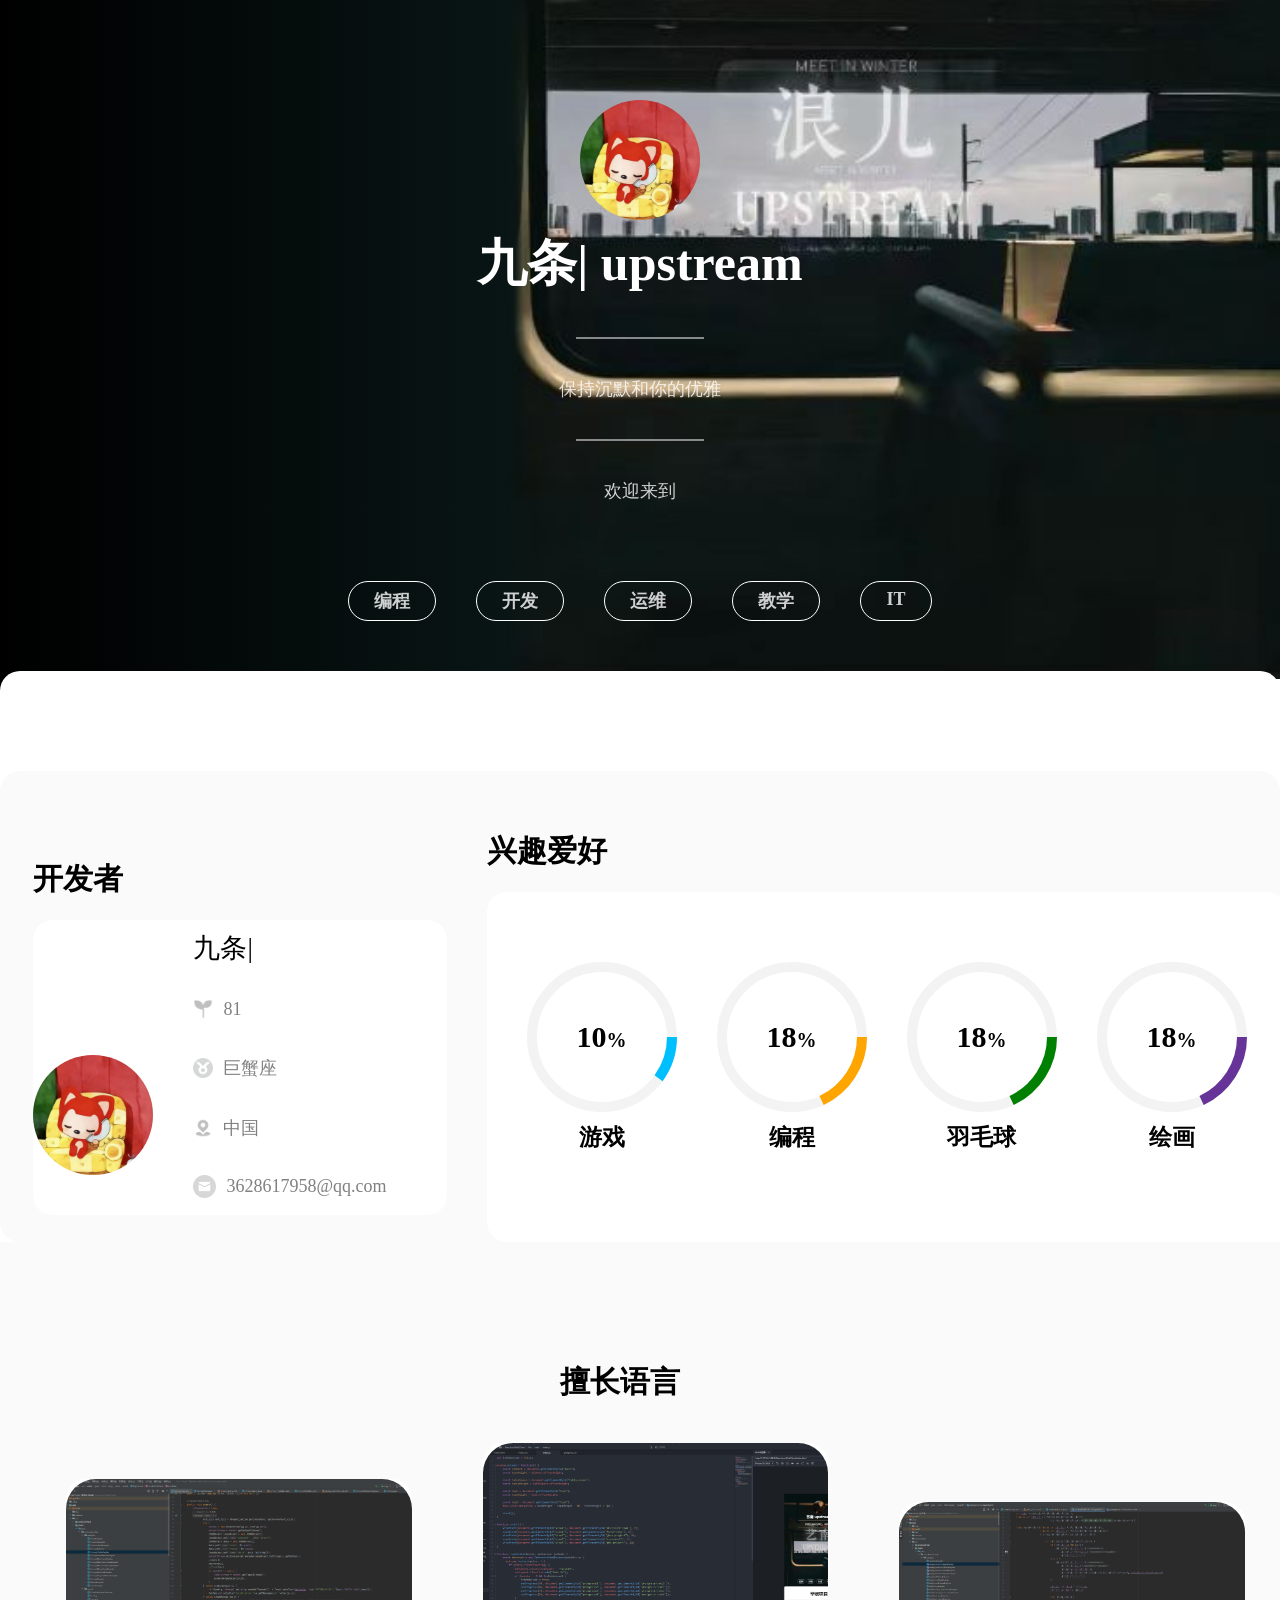
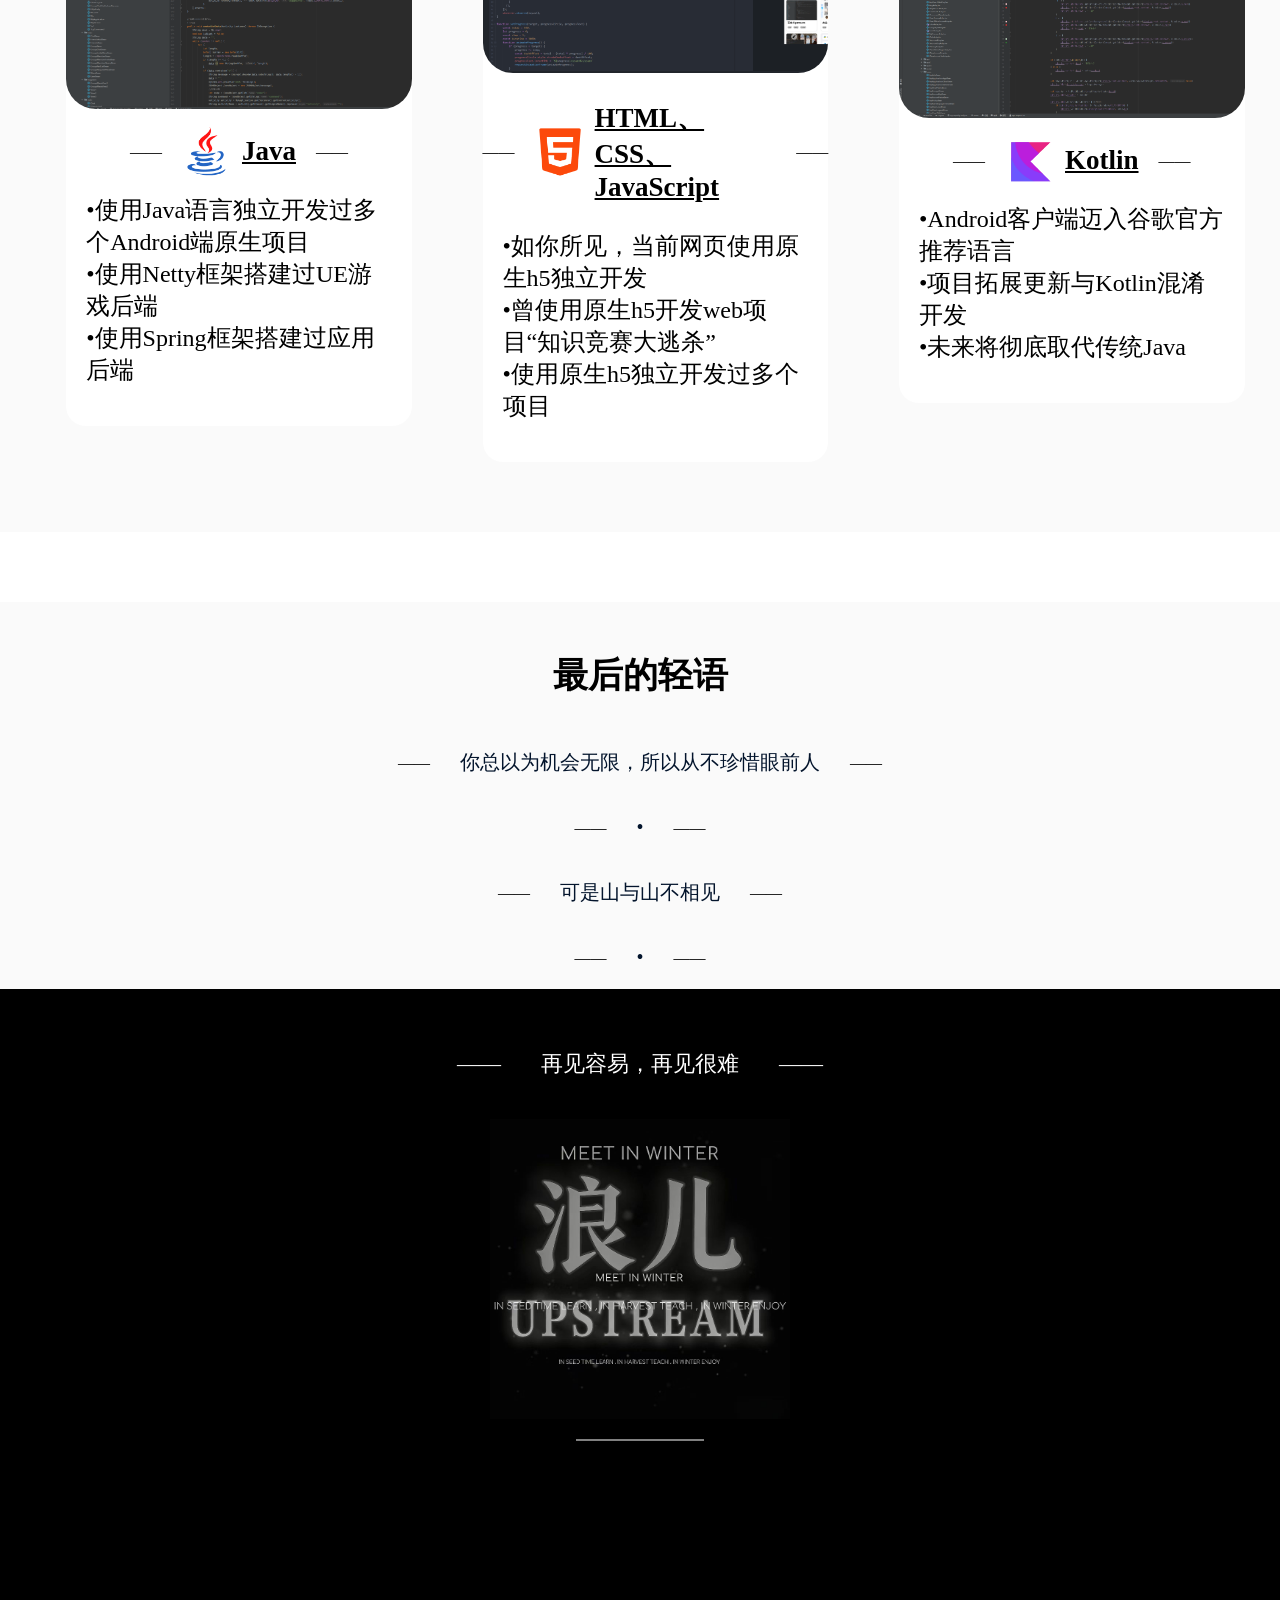
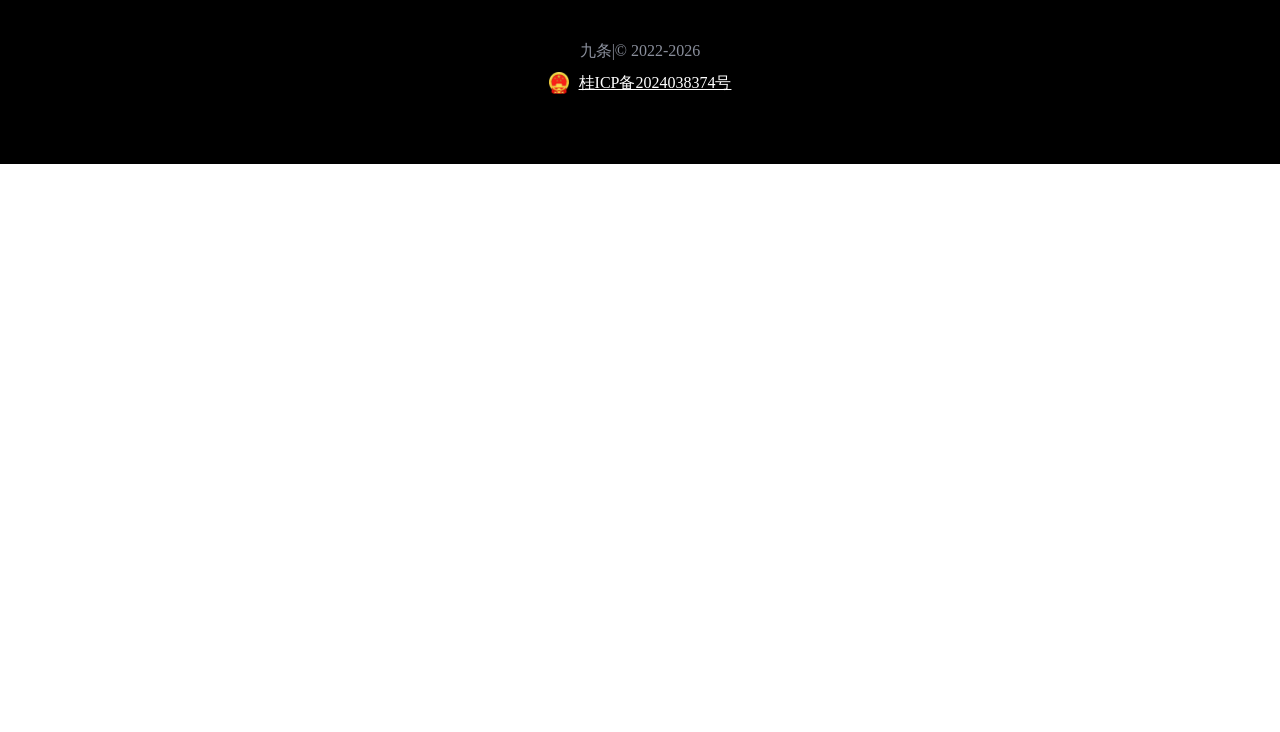
<file: pc/pc.html>
<!DOCTYPE html>
<html>
	<head>
		<meta charset="UTF-8" name="viewport" content="user-scalable=0"/>
		<title>九条|</title>
		<link type="text/css" href="css/index.css" rel="stylesheet"/>
		<link type="text/css" href="css/progress.css" rel="stylesheet"/>
		<link type="text/css" href="css/load.css" rel="stylesheet"/>
		<script src="js/index.js"></script>
	</head>
	<body>
		<div class="container" id="loadSpace">
			<div class="loading"><i></i><i></i><i></i><i></i></div>
		</div>
		<div class="image-container">
			<div id="back-space"></div>
			<img src="img/back_le.webp" id="back"/>
		</div>
		<div class="content">
			<!--top space-->
			<div class="content-space" id="top1">
				<div class="content-space" id="t">
					<img src="img/my.webp" id="icon"/>
					<p class="title">九条| upstream</p>
					<div class="divider"></div>
					<p class="description">保持沉默和你的优雅</p>
					<div class="divider"></div>
					<p class="description">欢迎来到</p>
				</div>
			</div>
			<!--content space-->
			<div class="content-space" id="top2">
				<div id="table-space">
					<div class="table-space">
						<p class="table">编程</p>
					</div>
					<div class="table-space">
						<p class="table">开发</p>
					</div>
					<div class="table-space">
						<p class="table">运维</p>
					</div>
					<div class="table-space">
						<p class="table">教学</p>
					</div>
					<div class="table-space">
						<p class="table">IT</p>
					</div>
				</div>
				<!--card space-->
				<div id="main-space">
					<!-- <p class="main-title" id="main-1">毕设项目</p> -->
					<!-- <div class="project-space" id="main-2">
						<div class="project-card" onclick="project1()">
							<img src="img/project1.webp" class="project-img"/>
							<p class="project-description">艺南 Upstream</p>
							<div class="project-table-space">
								<div class="project-table">
									<p class="project-language">Java</p>
								</div>
								<div class="project-table">
									<p class="project-language">Netty</p>
								</div>
								<div class="project-table">
									<p class="project-language">Flutter</p>
								</div>
							</div>
						</div>
						<div class="project-card" onclick="project2()">
							<img src="img/project2.webp" class="project-img"/>
							<p class="project-description">水仙 Narcissus</p>
							<div class="project-table-space">
								<div class="project-table">
									<p class="project-language">Java</p>
								</div>
								<div class="project-table">
									<p class="project-language">PHP</p>
								</div>
								<div class="project-table">
									<p class="project-language">Swoole</p>
								</div>
								<div class="project-table">
									<p class="project-language">Android</p>
								</div>
							</div>
						</div>
						<div class="project-card" onclick="project3()">
							<img src="img/project3.webp" class="project-img"/>
							<p class="project-description">老王岛 Game</p>
							<div class="project-table-space">
								<div class="project-table">
									<p class="project-language">C++</p>
								</div>
								<div class="project-table">
									<p class="project-language">UE4</p>
								</div>
								<div class="project-table">
									<p class="project-language">Java</p>
								</div>
								<div class="project-table">
									<p class="project-language">Netty</p>
								</div>
							</div>
						</div>
						<div class="project-card" onclick="project4()">
							<img src="img/project4.webp" class="project-img"/>
							<p class="project-description">JieDanHome</p>
							<div class="project-table-space">
								<div class="project-table">
									<p class="project-language">Java</p>
								</div>
								<div class="project-table">
									<p class="project-language">PHP</p>
								</div>
								<div class="project-table">
									<p class="project-language">Swoole</p>
								</div>
								<div class="project-table">
									<p class="project-language">Android</p>
								</div>
							</div>
						</div>
					</div> -->
					<!--developer and hobby space-->
					<div id="developer-space">
						<div id="developer-row-space">
							<!-- developer -->
							<div class="developer-column-sapce">
								<p class="card-text">开发者</p>
								<div class="developer-row" id="developer-data-card">
									<a href="http:119.147.202.190:12976"><img src="img/my.webp" id="icon"/></a>
									<div class="developer-column" id="developer-data">
										<p class="developer-name">九条|</p>
										<div class="developer-data-space">
											<img src="img/age.webp" class="developer-data-img"/>
											<p class="developer-data-text">81</p>
										</div>
										<div class="developer-data-space">
											<img src="img/moon.webp" class="developer-data-img"/>
											<p class="developer-data-text">巨蟹座</p>
										</div>
										<div class="developer-data-space">
											<img src="img/address.webp" class="developer-data-img"/>
											<p class="developer-data-text">中国</p>
										</div>
										<div class="developer-data-space">
											<img src="img/mail.webp" class="developer-data-img2"/>
											<p class="developer-data-text">3628617958@qq.com</p>
										</div>
									</div>
								</div>
							</div>
							<div id="view1"></div>
							<!-- hobby -->
							<div class="developer-column-sapce">
								<p class="card-text">兴趣爱好</p>
								<div class="hobby-data" id="hobby-data">
									<div class="box">
										<div class="percent" id="p1" onclick="p1()">
											<svg>
												<circle cx="70" cy="70" r="70"></circle>
												<circle cx="70" cy="70" r="70" id="proagress1"></circle>
											</svg>
											<div class="number">
												<h2 id="proagress-text1">40<span>%</span></h2>
											</div>
										</div>
										<h2 class="text">游戏</h2>
									</div>
									<div class="box">
										<div class="percent" id="p2" onclick="p2()">
											<svg>
												<circle cx="70" cy="70" r="70"></circle>
												<circle cx="70" cy="70" r="70" id="proagress2"></circle>
											</svg>
											<div class="number">
												<h2 id="proagress-text2">82<span>%</span></h2>
											</div>
										</div>
										<h2 class="text">编程</h2>
									</div>
									<div class="box">
										<div class="percent" id="p3" onclick="p3()">
											<svg>
												<circle cx="70" cy="70" r="70"></circle>
												<circle cx="70" cy="70" r="70" id="proagress3"></circle>
											</svg>
											<div class="number">
												<h2 id="proagress-text3">70<span>%</span></h2>
											</div>
										</div>
										<h2 class="text">羽毛球</h2>
									</div>
									<div class="box">
										<div class="percent" id="p4" onclick="p4()">
											<svg>
												<circle cx="70" cy="70" r="70"></circle>
												<circle cx="70" cy="70" r="70" id="proagress4"></circle>
											</svg>
											<div class="number">
												<h2 id="proagress-text4">54<span>%</span></h2>
											</div>
										</div>
										<h2 class="text">绘画</h2>
									</div>
								</div>
							</div>
						</div>
					</div>
					<div id="language-top"><p class="card-text">擅长语言</p></div>
					<div id="developer-space3">
						<!--language space-->
						<div class="language-row" id="language1">
							<div id="view2"></div>
							<div class="language-card">
								<img src="img/java_project.webp" class="language-project"/>
								<div class="language-space">
									<p>——</p>
									<img src="img/java.webp" class="language-img"/>
									<p class="underline">Java</p>
									<p>——</p>
								</div>
								<p class="language-content">•使用Java语言独立开发过多个Android端原生项目<br>•使用Netty框架搭建过UE游戏后端<br>•使用Spring框架搭建过应用后端</p>
							</div>
							<div class="language-card">
								<img src="img/html_project.webp" class="language-project"/>
								<div class="language-space">
									<p>——</p>
									<img src="img/html.webp" class="language-img"/>
									<p class="underline">HTML、CSS、JavaScript</p>
									<p>——</p>
								</div>
								<div class="language-content-space">
									<p class="language-content">•如你所见，当前网页使用原生h5独立开发<br>•曾使用原生h5开发web项目“知识竞赛大逃杀”<br>•使用原生h5独立开发过多个项目</p>
								</div>
							</div>
							<div class="language-card">
								<img src="img/kotlin_project.webp" class="language-project"/>
								<div class="language-space">
									<p>——</p>
									<img src="img/kotlin.webp" class="language-img"/>
									<p class="underline">Kotlin</p>
									<p>——</p>
								</div>
								<div class="language-content-space">
									<p class="language-content">•Android客户端迈入谷歌官方推荐语言<br>•项目拓展更新与Kotlin混淆开发<br>•未来将彻底取代传统Java</p>
								</div>
							</div>
						</div>
						<div style="margin-top: 60px;"></div>
						<!--experienced space-->
						<!-- <div id="card-space">
							<p id="card-text">相关经历</p>
						</div> -->
						<div id="experienced">
							<div id="experienced-space">
								<div id="line"></div>
								<div class="experienced-space-right">
									<!-- <div class="experienced-space-content">
										<div class="diamond"></div>
										<div class="experienced-content-space">
											<p class="experienced-content" id="e1">在学习编程前，我曾热衷于剪辑、绘画、写作。2019年在同学的引荐下，第一次接触了C语言，从此命运的齿轮开始转动</p>
										</div>
									</div>
									<div id="view8"></div>
									<div class="experienced-space-content">
										<div class="diamond"></div>
										<div class="experienced-content-space">
											<p class="experienced-content" id="e2">2020年第一次接触手机编程iApp、lua，从此对软件开发感兴趣</p>
										</div>
									</div>
									<div class="experienced-space-content">
										<div class="diamond"></div>
										<div class="experienced-content-space">
											<p class="experienced-content" id="e3">2021年学习了Java、PHP语言，并且开始开发后端，于四月份开发第一个独立项目“艺南”。从此进入软件开发行业</p>
										</div>
									</div>
									<div class="experienced-space-content">
										<div class="diamond"></div>
										<div class="experienced-content-space">
											<p class="experienced-content" id="e4">2022年学习了html、css、js语言，开始着力于网页开发，向全栈工程师方向迈进。同年年底开发“水仙Narcissus”项目</p>
										</div>
									</div>
									<div class="experienced-space-content">
										<div class="diamond"></div>
										<div class="experienced-content-space">
											<p class="experienced-content" id="e5">2023年学习了C++语言，作用于UE4游戏项目开发，展开了对游戏领域的发展。同年将“水仙”客户端项目迁移至原生Android studio</p>
										</div>
									</div>
									<div class="experienced-space-content">
										<div class="diamond"></div>
										<div class="experienced-content-space">
											<p class="experienced-content" id="e6">2024年着力于Netty、Swoole等即时通讯技术研究，开展了流式传输、通话功能、联网游戏交互等技术模块</p>
										</div>
									</div>
									<div class="experienced-space-content">
										<div class="diamond"></div>
										<div class="experienced-content-space">
											<p class="experienced-content" id="e7">2025年学习Kotlin语言，MVVM、DDD分层架构，未来将所有项目以最新架构开发</p>
										</div>
									</div> -->
								</div>
							</div>
						</div>
						<p class="main-title">最后的轻语</p>
						<div class="language-space">
							<p>——</p>
							<p class="bottom-text">你总以为机会无限，所以从不珍惜眼前人</p>
							<p>——</p>
						</div>
						<div class="language-space">
							<p>——</p>
							<p class="bottom-text">•</p>
							<p>——</p>
						</div>
						<div class="language-space">
							<p>——</p>
							<p class="bottom-text">可是山与山不相见</p>
							<p>——</p>
						</div>
						<div class="language-space">
							<p>——</p>
							<p class="bottom-text">•</p>
							<p>——</p>
						</div>
					</div>
					<div id="bottom-space">
						<div class="language-space">
							<p class="neon">——</p>
							<p class="neon">再见容易，再见很难</p>
							<p class="neon">——</p>
						</div>
						<img src="img/le.webp" id="bottom-img"/>
						<div class="divider"></div>
						<p class="bottom-text-2">九条|©️ 2022-2026</p>
						<div id="bottom-icp">
							<img src="img/china.webp" id="bottom-img-2"/>
							<a href="https://beian.miit.gov.cn/" target="_blank" id="bottom-text-2">桂ICP备2024038374号</a>
						</div>
					</div>
				</div>
			</div>
		</div>
	</body>
</html>
</file>
<file: pc/css/index.css>
body {
	width: 100%;
	margin: 0;
	padding: 0;
	overflow: hidden;
}
.image-container {
	position: absolute;
	width: 100%;
	top: 0;
	left: 0;
	z-index: -1;
	display: flex;
}
.image-container img {
	width: 80%;
	height: auto;
}
#back-space {
	background: linear-gradient(to right, black, #081514 95%, rgba(12, 17, 16, 0));
	width: 50%;
	height: 200vh;
	margin-right: -100px;
	z-index: 0;
}
#top-title {
	color: white;
	font-size: 80px;
	margin-left: 50px;
	margin-top: 50px;
	font-weight: 500;
}
.content {
	width: 100%;
	display: flex;
	justify-content: center;
	align-items: center;
	flex-direction: column;
}
.content-space {
	width: 100%;
	display: flex;
	justify-content: center;
	align-items: center;
	flex-direction: column;
}
#icon {
	width: 120px;
	height: 120px;
	border-radius: 60px;
	margin-top: 100px;
	transition: transform 0.3s ease;
}
#icon:hover {
	transform: scale(1.2);
}
.title {
	color: white;
	font-size: 50px;
	font-weight: 700;
	margin-top: 10px;
	margin-bottom: 20px;
}
.table {
	color: rgba(255, 255, 255, 0.8);
	font-size: 18px;
	font-weight: 700;
	margin-left: 25px;
	margin-right: 25px;
	margin-top: 7px;
	margin-bottom: 7px;
}
.divider {
    height: 2px;
    background-color: rgba(255, 255, 255, 0.5);
    width: 10%;
	margin: 20px;
}
.description {
	color: rgba(255, 255, 255, 0.8);
	font-size: 18px;
}
#top2 {
	margin-top: 40px;
}
#main-space {
	width: 100%;
	height: 2500px;
	background-color: white;
	display: flex;
	align-items: center;
	flex-direction: column;
	margin-top: 30px;
	border-radius: 20px;
}
.table-space {
    border: 1.5px solid white;
    background-color: rgba(255, 255, 255, 0);
    border-radius: 50px;
	margin: 20px;
	transition: transform 0.3s ease;
	cursor: pointer;
}
.table-space:hover {
	transform: scale(1.2);
}
#table-space {
	display: flex;
	animation: fade-in 0.7s ease forwards;
}
.main-title {
	color: black;
	font-size: 35px;
	font-weight: 700;
	margin-bottom: 30px;
	margin-top: 50px;
}
.project-space {
	width: 100%;
	display: flex;
	justify-content: space-around;
	margin-bottom: 50px;
}
.project-card {
	width: 20%;
	border-radius: 20px;
	box-shadow: 0 1px 10px 1px rgba(0, 0, 0, 0.2);
	display: flex;
	flex-direction: column;
	margin-top: 40px;
	transition: box-shadow 0.3s ease, transform 0.3s ease;
	cursor: pointer;
}
.project-card:hover {
	box-shadow: 0 4px 30px 1px rgba(0, 0, 0, 0.2);
	transform: translateY(-5px);
}
.project-img {
	border-radius: 20px 20px 0px 0px;
}
.project-description {
	color: black;
	font-size: 24px;
	font-weight: 600;
	margin-top: 10px;
	margin-left: 15px;
	margin-bottom: 15px;
}
.project-table-space {
	display: flex;
	flex-direction: row;
	margin-bottom: 20px;
	margin-left: 5px;
	margin-right: 10px;
}
.project-table {
	border-radius: 30px;
	margin: 7px;
	background-color: lightgrey;
}
.project-language {
	color: black;
	font-size: 15px;
	margin-top: 5px;
	margin-bottom: 5px;
	margin-left: 10px;
	margin-right: 10px;
}
#developer-space {
	width: 100%;
	background-color: #FAFAFA;
	display: flex;
	align-items: center;
	flex-direction: column;
	margin-top: 100px;
	border-radius: 20px;
	visibility: hidden;
}
.developer-space {
	background-color: white;
	display: flex;
	align-items: center;
	flex-direction: column;
	border-radius: 20px;
	padding-left: 30px;
	padding-right: 30px;
	padding-top: 20px;
	padding-bottom: 20px;
}
.developer-column {
	width: 100%;
	display: flex;
	flex-direction: column;
	border-radius: 20px;
	margin-left: 40px;
	margin-right: 60px;
}
#developer-data {
	z-index: 0;
	opacity: 0;
}
.slideInOut-amin {
	animation: slideInOut 2s ease forwards;
}
@keyframes slideInOut {
	0% {
		transform: translateX(-100%);
	}
	50% {
		transform: translateX(-100%);
		opacity: 0;
	}
	100% {
		opacity: 1;
		transform: translateX(0);
	}
}
.developer-row {
	width: 100%;
	display: flex;
	align-items: center;
	flex-direction: row;
	border-radius: 20px;
}
#developer-data-card {
	border-radius: 20px;
	background-color: white;
}
#developer-row-space {
	width: 100%;
	display: flex;
	align-items: center;
	flex-direction: row;
	justify-content: center;
	margin-top: 40px;
}
.developer-column-sapce {
	display: flex;
	flex-direction: column;
	margin-left: 40px;
}
#head {
	width: 350px;
	height: 350px;
	border-radius: 20px;
	z-index: 1;
	transition: transform 0.3s ease;
}
#head:hover {
	transform: scale(1.05);
}
.developer-name {
	color: black;
	font-size: 27px;
	font-weight: 500;
	margin-top: 10px;
	margin-bottom: 15px;
}
.developer-data {
	display: flex;
	width: 100%;
	justify-content: center;
}
.developer-data-img {
	width: 20px;
	height: 20px;
	z-index: 2;
}
.developer-data-img2 {
	width: 23px;
	height: 23px;
}
.developer-data-space {
	display: flex;
	align-items: center;
}
.developer-data-text {
	color: gray;
	font-size: 18px;
	margin-left: 10px;
	user-select: text;
}
.developer-data-break {
	color: gray;
	font-size: 25px;
	margin-left: 20px;
	margin-right: 20px;
}
.card-space {
	width: 100%;
	display: flex;
	border-radius: 8px;
}
.card-text {
	color: black;
	font-size: 30px;
	font-weight: 600;
	margin-top: 20px;
	margin-right: 40px;
	margin-bottom: 20px;
}
@keyframes slideIn {
	0% {
		transform: translateY(50%);
	}
	100% {
		transform: translateY(0);
	}
}
@keyframes fade-in {
	0% {
		opacity: 0;
		transform: translateY(50px);
	}
	50% {
		opacity: 0;
		transform: translateY(50px);
	}
	100% {
		opacity: 1;
		transform: translateY(0);
	}
}
.fade-in {
	transform: translateY(50px);
	animation: fade-in 1s ease forwards;
}
#t{
	animation: slideIn 0.5s ease-in-out;
}
#main-1, #main-2, #main-3 {
	animation: fade-in 1s ease forwards;
}
#developer-load {
	visibility: hidden;
}
#developer-space3 {
	width: 100%;
	display: flex;
	align-items: center;
	flex-direction: column;
	background-color: #FAFAFA;
}
.hobby-data {
	display: flex;
	justify-content: space-around;
	height: 350px;
	background-color: white;
	border-radius: 20px;
	padding-left: 20px;
	padding-right: 20px;
}
.circle-amin {
	position: absolute;
    width:80vw;
    height: 80vw;
    background-color: #F1F8E9;
    border-radius: 50%;
    animation: c-amin 2s ease-out infinite;
	z-index: -1;
}
 @keyframes c-amin {
    0%  { transform: scale(0);   opacity: 0;  }
    50% { opacity: 1;   }
    100% { transform: scale(1);  opacity: 0;  }
}
#language-top {
	width: 100%;
	background-color: #FAFAFA;
	display: flex;
	padding-top: 100px;
	justify-content: center;
}
.language-row {
	width: 100%;
	display: flex;
	align-items: center;
	flex-direction: row;
	justify-content: space-around;
	visibility: hidden;
}
.language-card {
	width: 27%;
	background-color: white;
	border-radius: 20px;
	display: flex;
	flex-direction: column;
	margin: 20px;
	transition: transform 0.3s ease;
}
.language-card:hover {
	transform: scale(1.05);
}
.underline {
	text-decoration: underline;
	color: black;
	font-size: 27px;
	margin-left: 10px;
	font-weight: 600;
	margin-right: 20px;
}
.language-img {
	width: 50px;
	height: 50px;
	margin-left: 20px;
}
.language-space {
	width: 100%;
	display: flex;
	align-items: center;
	justify-content: center;
}
.language-project {
	border-radius: 30px;
}
.language-content {
	color: black;
	font-size: 24px;
	font-weight: 400;
	margin-top: 0px;
	margin-left: 20px;
	margin-right: 20px;
	margin-bottom: 40px;
}
.language-content-space {
	width: 100%;
	display: flex;
}
.experienced-space {
	width: 87%;
	display: flex;
}
.experienced-content {
	color: black;
	font-size: 20px;
	font-weight: 500;
	margin-left: 20px;
	margin-right: 20px;
}
#experienced {
	width: 100%;
	background-color: white;
	margin-top: -10px;
	display: flex;
	justify-content: center;
}
#experienced-space {
	width: 30%;
	display: flex;
	flex-direction: column;
	visibility: hidden;
	margin-top: 70px;
}
#line {
	width: 3px;
	height: 1730px;
	background-color: grey;
	margin-left: 8px;
	position: absolute;
}
.diamond {
	position: relative;
	width: 40px;
	height: 40px;
	background-color: white;
	margin-left: -10px;
}
.diamond::before {
	content: '';
	position: absolute;
	top: 50%;
	left: 50%;
	width: 22px;
	height: 22px;
	background-color: orange;
	transform: translate(-50%, -50%) rotate(45deg);
}
#experienced-content-space {
	display: flex;
}
#experienced-space-right {
	width: 100%;
	display: flex;
	flex-direction: column;
}
.experienced-content-space {
	width: 100%;
	background-color: #f3f3f3;
	margin-left: 20px;
	margin-top: 50px;
	border-radius: 20px;
	margin-bottom: 40px;
}
.experienced-space-right {
	display: flex;
	flex-direction: column;
}
.experienced-space-content {
	display: flex;
}
#card-space {
	background-color: white;
	border-radius: 10px;
	display: flex;
	justify-content: center;
	align-items: center;
}
#card-text {
	color: black;
	font-size: 30px;
	font-weight: 600;
	margin-top: 15px;
	margin-right: 40px;
	margin-bottom: 15px;
	margin-left: 40px;
}
.neon {
	color: white;
	font-size: 22px;
	-webkit-animation: shining 0.5s alternate infinite;
	animation: shining 0.5s alternate infinite;
	margin-top: 60px;
	text-align: center;
	margin-left: 20px;
	margin-right: 20px;
	margin-bottom: 40px;
}
@-webkit-keyframes shining {
	from {
		text-shadow: 0 0 10px white, 0 0 20px white, 0 0 30px white, 0 0 40px skyblue, 0 0 50px skyblue, 0 0 60px skyblue;
	}

	to {
		text-shadow: 0 0 5px white, 0 0 10px white, 0 0 15px white, 0 0 20px skyblue, 0 0 25px skyblue, 0 0 30px skyblue;
	}
}
#bottom-space {
	width: 100%;
	background-color: black;
	display: flex;
	justify-content: center;
	flex-direction: column;
	align-items: center;
}
.bottom-text {
	font-size: 20px;
	color: #03142c;
	font-weight: 500;
	margin-left: 30px;
	margin-right: 30px;
}
.bottom-text-2 {
	color: #8a8f9c;
	font-size: 16px;
	font-weight: 500;
	margin: auto;
	margin-bottom: 10px;
	margin-top: 180px;
}
#bottom-icp {
	width: 100%;
	display: flex;
	margin-bottom: 70px;
	align-items: center;
	justify-content: center;
}
#bottom-img {
	width: 300px;
}
#bottom-img-2 {
	width: 20px;
}
#bottom-text-2{
	color: #fff;
	font-size: 16px;
	margin-left: 10px;
}
</file>
<file: pc/css/progress.css>
.box {
	position: relative;
	display: flex;
	justify-content: center;
	flex-direction: column;
	align-items: center;
	margin: 20px;
}
.box .percent {
	position: relative;
	width: 150px;
	height: 150px;
	cursor: pointer;
}
.box .percent svg {
	position: relative;
	width: 150px;
	height: 150px;
}
.box .percent svg circle {
	width: 150px;
	height: 150px;
	stroke-width: 10;
	fill: none;
	stroke: 10;
	transform: translate(5px, 5px);
	stroke-dasharray: 440;
	stroke-dashoffset: 440;
}
#p1 {
	stroke: deepskyblue;
}
#p2 {
	stroke: orange;
}
#p3 {
	stroke: green;
}
#p4 {
	stroke: rebeccapurple;
}
.box .percent svg circle:nth-child(1) {
	stroke-dashoffset: 0;
	stroke: #f3f3f3;
}
#proagress1 {
	stroke-dashoffset: calc(440 - (440 * 40) / 100);
}
#proagress2 {
	stroke-dashoffset: calc(440 - (440 * 82) / 100);
}
#proagress3 {
	stroke-dashoffset: calc(440 - (440 * 70) / 100);
}
#proagress4 {
	stroke-dashoffset: calc(440 - (440 * 54) / 100);
}
.box .percent .number {
	position: absolute;
	top: 0;
	left: 0;
	width: 100%;
	height: 100%;
	display: flex;
	justify-content: center;
	align-items: center;
	color: black;
}
.box .percent .number h2 {
	font-size: 30px;
}
.box .percent .number span {
	font-size: 20px;
}
.box .text {
	margin-top: 10px;
	font-size: 23px;
	font-weight: 600;
}
</file>
<file: pc/css/load.css>
.loading {
	width: 20px;
	height: 20px;
  transform: rotate(45deg);
  animation: loading-ani1 4s cubic-bezier(0.165, 0.84, 0.44, 1) infinite;
}
.loading i {
  width: 20px;
  height: 20px;
  display: inline-block;
  border-radius: 0.3rem;
  position: absolute;
}
.loading i:nth-child(1) {
  background: #ef5350;
  transform: translate(0, 0);
  animation: loading-ani2 4s ease-in-out infinite;
}
.loading i:nth-child(2) {
  background: #42a5f5;
  transform: rotate(90deg) translate(0, 0);
  animation: loading-ani3 6s ease-in-out infinite;
}
.loading i:nth-child(3) {
  background: #ffca28;
  transform: rotate(180deg) translate(0, 0);
  animation: loading-ani4 8s ease-in-out infinite;
}
.loading i:nth-child(4) {
  background: #5c6bc0;
  transform: rotate(270deg) translate(0, 0);
  animation: loading-ani5 10s ease-in-out infinite;
}
@keyframes loading-ani1 {
  25% {
    transform: rotate(135deg);
  }
  50% {
    transform: rotate(225deg);
  }
  75% {
    transform: rotate(315deg);
  }
  100% {
    transform: rotate(405deg);
  }
}
@keyframes loading-ani2 {
  17.5%,
  25%,
  42.5%,
  50%,
  67.5%,
  75%,
  92.5%,
  100% {
    transform: translate(0, 0);
  }
  12.5%,
  37.5%,
  62.5%,
  87.5% {
    transform: translate(0, 40px);
  }
}
@keyframes loading-ani3 {
  17.5%,
  25%,
  42.5%,
  50%,
  67.5%,
  75%,
  92.5%,
  100% {
    transform: rotate(90deg) translate(0, 0);
  }
  12.5%,
  37.5%,
  62.5%,
  87.5% {
    transform: rotate(90deg) translate(0, 40px);
  }
}
@keyframes loading-ani4 {
  17.5%,
  25%,
  42.5%,
  50%,
  67.5%,
  75%,
  92.5%,
  100% {
    transform: rotate(180deg) translate(0, 0);
  }
  12.5%,
  37.5%,
  62.5%,
  87.5% {
    transform: rotate(180deg) translate(0, 40px);
  }
}
@keyframes loading-ani5 {
  17.5%,
  25%,
  42.5%,
  50%,
  67.5%,
  75%,
  92.5%,
  100% {
    transform: rotate(270deg) translate(0, 0);
  }
  12.5%,
  37.5%,
  62.5%,
  87.5% {
    transform: rotate(270deg) translate(0, 40px);
  }
}
.container {
	width: 100%;
	height: 100%;
	position: absolute;
	top: 50%;
	left: 50%;
	transform: translate(-50%, -50%);
	z-index: 2;
	background-color: white;
	display: flex;
	justify-content: center;
	align-items: center;
}
/* LESS MATERIAL COLOR VARs */
</file>
